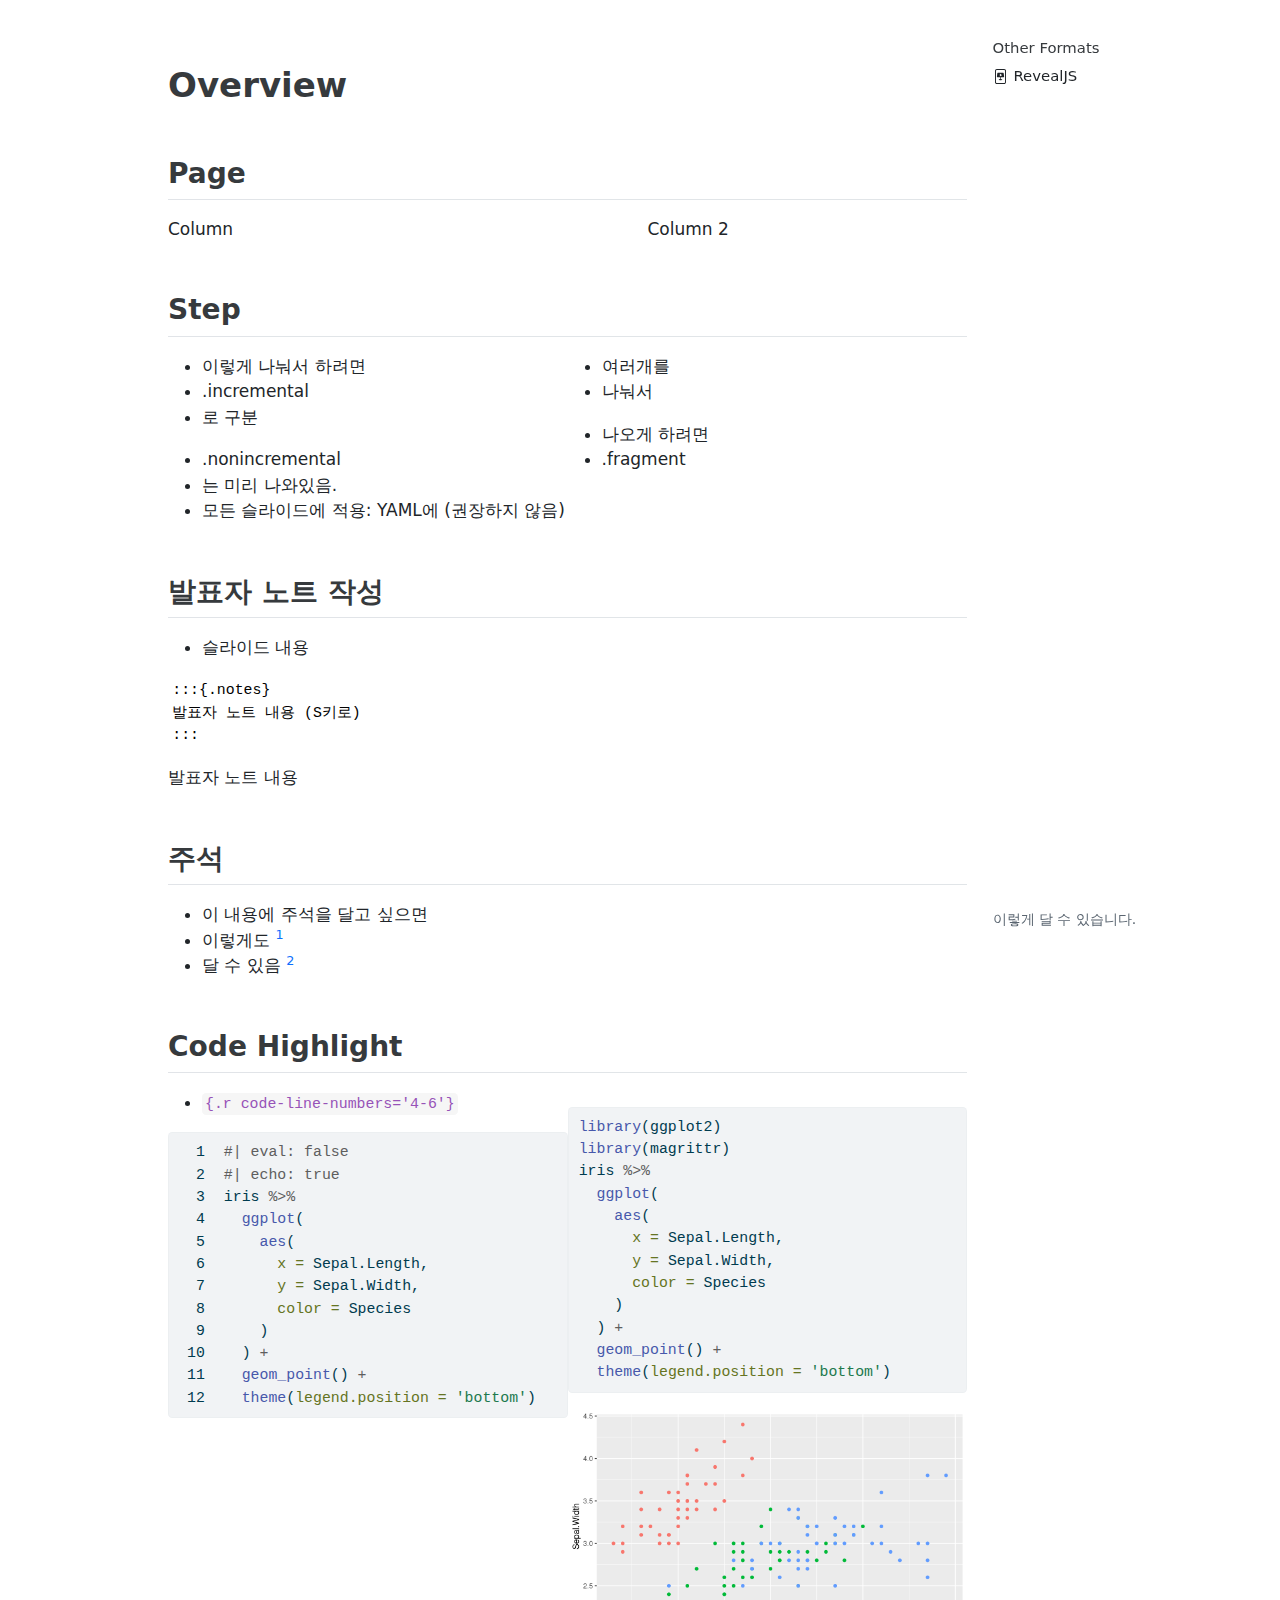
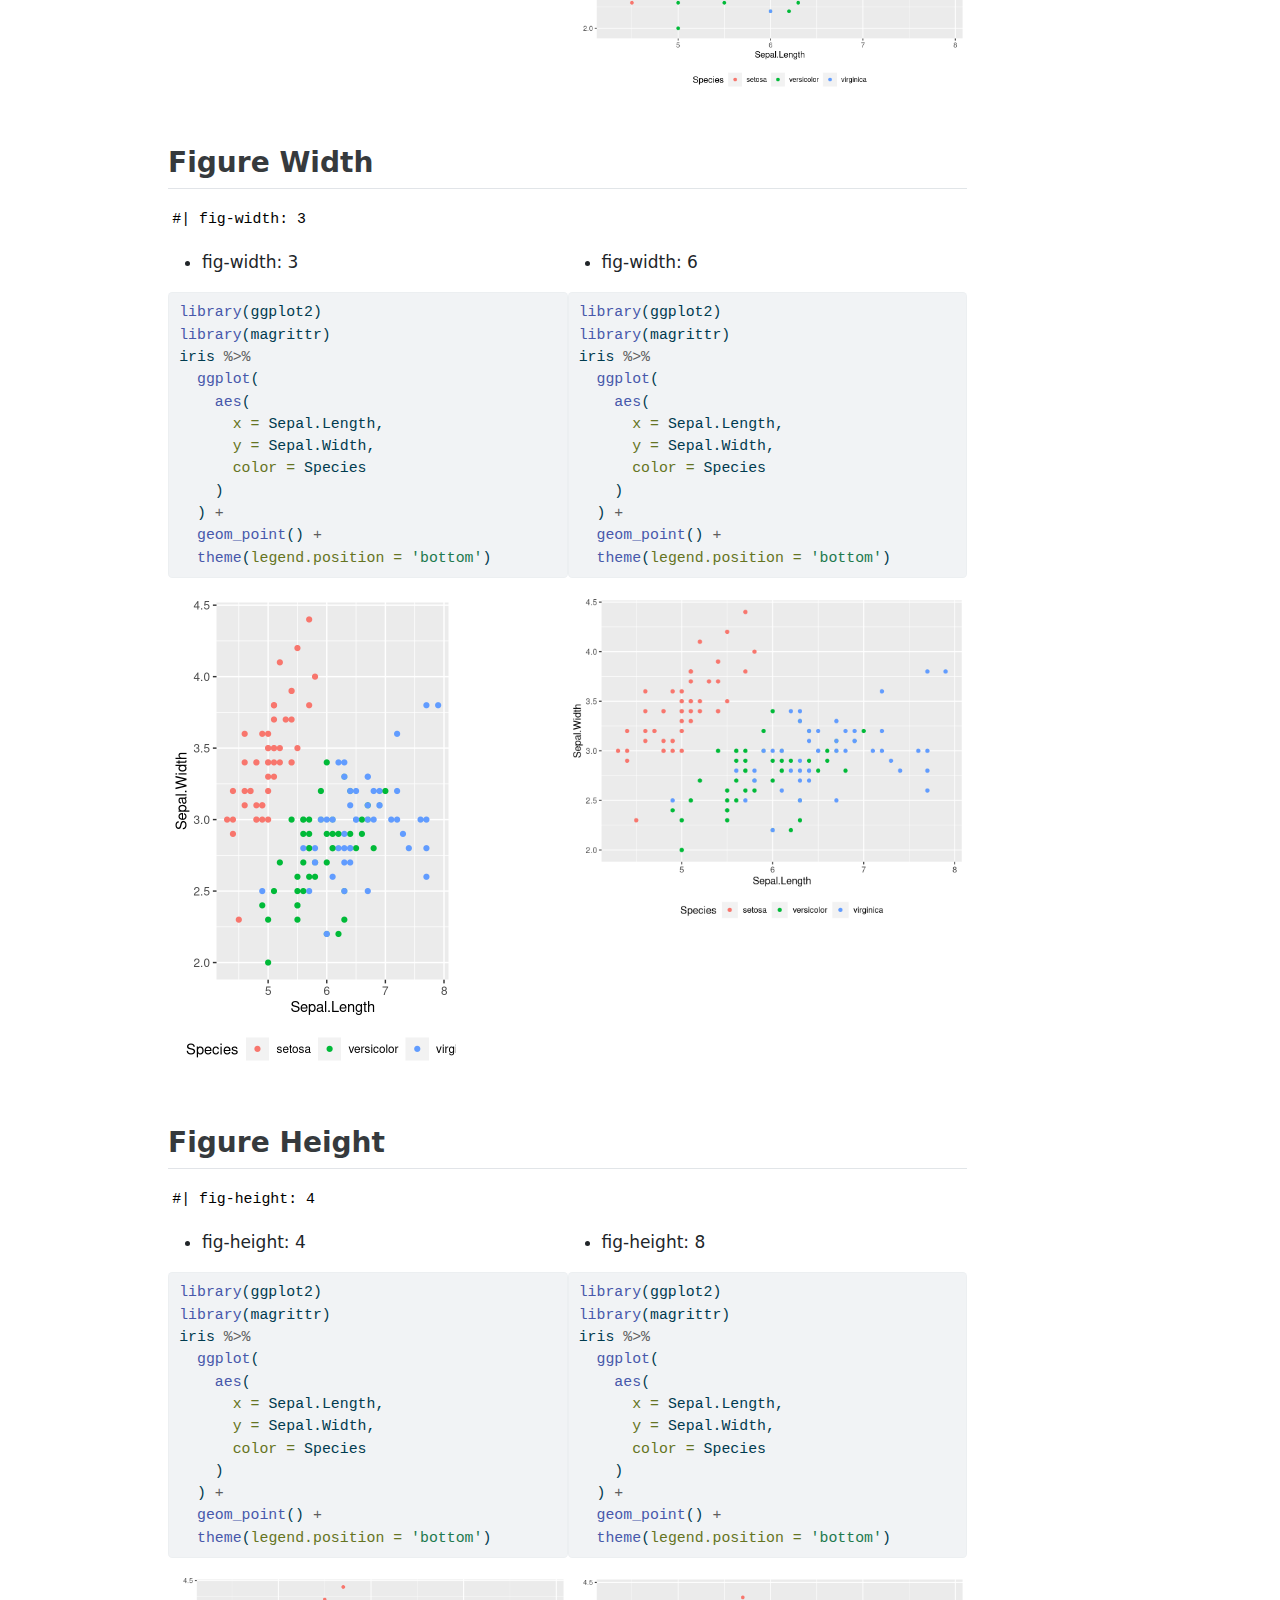
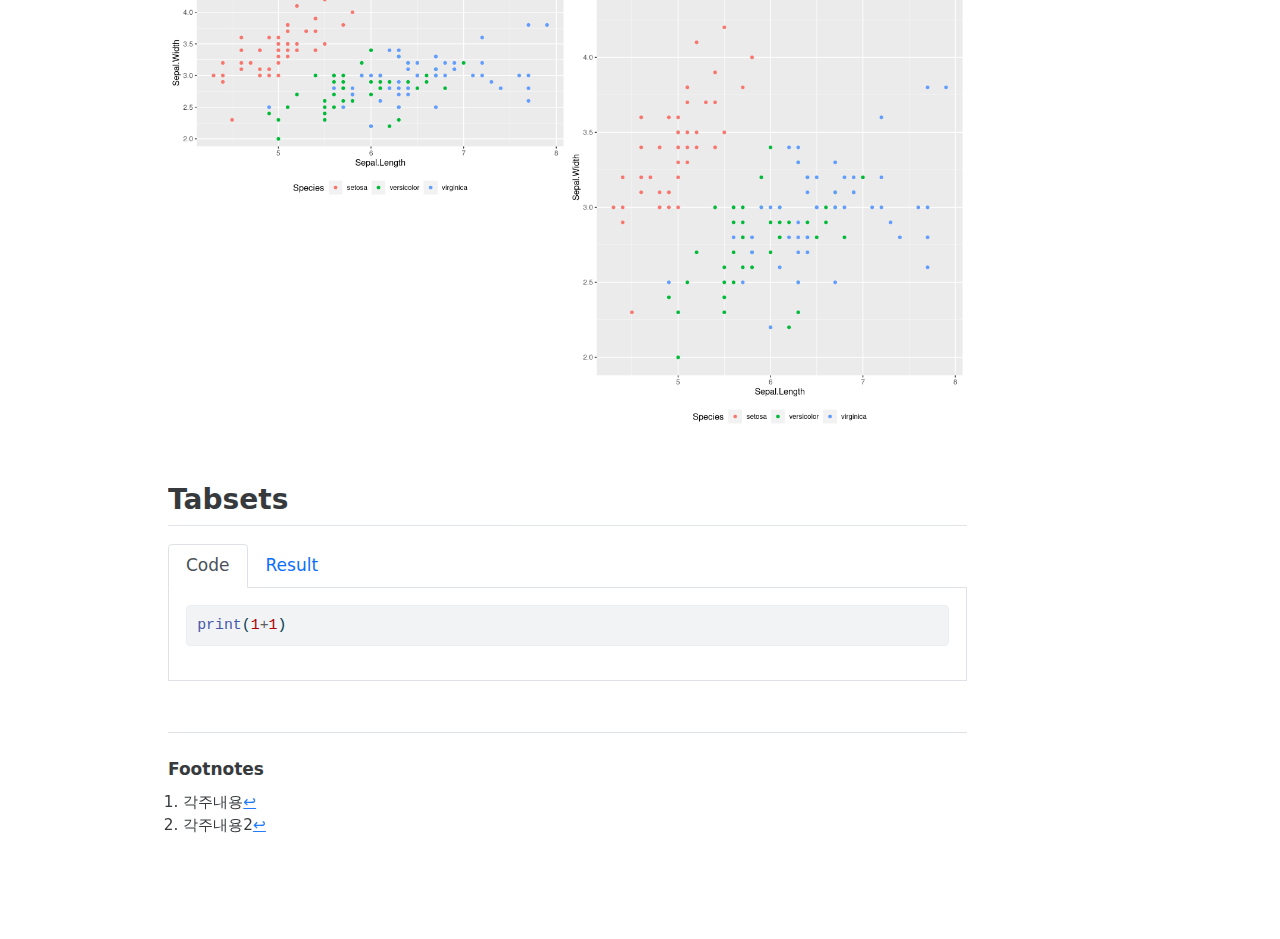
<file: docs/presentation.html>
<!DOCTYPE html>
<html xmlns="http://www.w3.org/1999/xhtml" lang="en" xml:lang="en"><head>

<meta charset="utf-8">
<meta name="generator" content="quarto-1.3.354">

<meta name="viewport" content="width=device-width, initial-scale=1.0, user-scalable=yes">


<title>presentation</title>
<style>
code{white-space: pre-wrap;}
span.smallcaps{font-variant: small-caps;}
div.columns{display: flex; gap: min(4vw, 1.5em);}
div.column{flex: auto; overflow-x: auto;}
div.hanging-indent{margin-left: 1.5em; text-indent: -1.5em;}
ul.task-list{list-style: none;}
ul.task-list li input[type="checkbox"] {
  width: 0.8em;
  margin: 0 0.8em 0.2em -1em; /* quarto-specific, see https://github.com/quarto-dev/quarto-cli/issues/4556 */ 
  vertical-align: middle;
}
/* CSS for syntax highlighting */
pre > code.sourceCode { white-space: pre; position: relative; }
pre > code.sourceCode > span { display: inline-block; line-height: 1.25; }
pre > code.sourceCode > span:empty { height: 1.2em; }
.sourceCode { overflow: visible; }
code.sourceCode > span { color: inherit; text-decoration: inherit; }
div.sourceCode { margin: 1em 0; }
pre.sourceCode { margin: 0; }
@media screen {
div.sourceCode { overflow: auto; }
}
@media print {
pre > code.sourceCode { white-space: pre-wrap; }
pre > code.sourceCode > span { text-indent: -5em; padding-left: 5em; }
}
pre.numberSource code
  { counter-reset: source-line 0; }
pre.numberSource code > span
  { position: relative; left: -4em; counter-increment: source-line; }
pre.numberSource code > span > a:first-child::before
  { content: counter(source-line);
    position: relative; left: -1em; text-align: right; vertical-align: baseline;
    border: none; display: inline-block;
    -webkit-touch-callout: none; -webkit-user-select: none;
    -khtml-user-select: none; -moz-user-select: none;
    -ms-user-select: none; user-select: none;
    padding: 0 4px; width: 4em;
  }
pre.numberSource { margin-left: 3em;  padding-left: 4px; }
div.sourceCode
  {   }
@media screen {
pre > code.sourceCode > span > a:first-child::before { text-decoration: underline; }
}
</style>


<script src="site_libs/quarto-nav/quarto-nav.js"></script>
<script src="site_libs/clipboard/clipboard.min.js"></script>
<script src="site_libs/quarto-search/autocomplete.umd.js"></script>
<script src="site_libs/quarto-search/fuse.min.js"></script>
<script src="site_libs/quarto-search/quarto-search.js"></script>
<meta name="quarto:offset" content="./">
<script src="site_libs/quarto-html/quarto.js"></script>
<script src="site_libs/quarto-html/popper.min.js"></script>
<script src="site_libs/quarto-html/tippy.umd.min.js"></script>
<script src="site_libs/quarto-html/anchor.min.js"></script>
<link href="site_libs/quarto-html/tippy.css" rel="stylesheet">
<link href="site_libs/quarto-html/quarto-syntax-highlighting.css" rel="stylesheet" id="quarto-text-highlighting-styles">
<script src="site_libs/bootstrap/bootstrap.min.js"></script>
<link href="site_libs/bootstrap/bootstrap-icons.css" rel="stylesheet">
<link href="site_libs/bootstrap/bootstrap.min.css" rel="stylesheet" id="quarto-bootstrap" data-mode="light">
<script id="quarto-search-options" type="application/json">{
  "location": "sidebar",
  "copy-button": false,
  "collapse-after": 3,
  "panel-placement": "start",
  "type": "textbox",
  "limit": 20,
  "language": {
    "search-no-results-text": "No results",
    "search-matching-documents-text": "matching documents",
    "search-copy-link-title": "Copy link to search",
    "search-hide-matches-text": "Hide additional matches",
    "search-more-match-text": "more match in this document",
    "search-more-matches-text": "more matches in this document",
    "search-clear-button-title": "Clear",
    "search-detached-cancel-button-title": "Cancel",
    "search-submit-button-title": "Submit",
    "search-label": "Search"
  }
}</script>


</head>

<body>

<div id="quarto-search-results"></div>
<!-- content -->
<div id="quarto-content" class="quarto-container page-columns page-rows-contents page-layout-article">
<!-- sidebar -->
<!-- margin-sidebar -->
    <div id="quarto-margin-sidebar" class="sidebar margin-sidebar">
        
    <div class="quarto-alternate-formats"><h2>Other Formats</h2><ul><li><a href="presentation.html"><i class="bi bi-file-slides"></i>RevealJS</a></li></ul></div></div>
<!-- main -->
<main class="content page-columns page-full" id="quarto-document-content">



<section id="overview" class="level1 page-columns page-full">
<h1>Overview</h1>
<section id="page" class="level2">
<h2 class="anchored" data-anchor-id="page">Page</h2>
<div class="columns pv4">
<div class="column" style="width:60%;">
<p>Column</p>
</div><div class="column tc pv5 relative" style="width:40%;">
<p>Column 2</p>
</div>
</div>
</section>
<section id="step" class="level2">
<h2 class="anchored" data-anchor-id="step">Step</h2>
<div class="columns pv4">
<div class="column" style="width:50%;">
<div class="incremental">
<ul class="incremental">
<li>이렇게 나눠서 하려면</li>
<li><span class="b blue">.incremental</span></li>
<li>로 구분</li>
</ul>
</div>
<div class="nonincremental">
<ul>
<li><span class="b blue">.nonincremental</span></li>
<li>는 미리 나와있음.</li>
<li>모든 슬라이드에 적용: YAML에 (<span class="b green">권장하지 않음</span>)</li>
</ul>
</div>
</div><div class="column tc pv5" style="width:50%;">
<div class="fragment">
<ul>
<li>여러개를</li>
<li>나눠서</li>
</ul>
</div>
<div class="fragment">
<ul>
<li>나오게 하려면</li>
<li><span class="b blue">.fragment</span></li>
</ul>
</div>
</div>
</div>
</section>
<section id="발표자-노트-작성" class="level2 smaller">
<h2 class="smaller anchored" data-anchor-id="발표자-노트-작성">발표자 노트 작성</h2>
<ul>
<li>슬라이드 내용</li>
</ul>
<pre><code>:::{.notes}
발표자 노트 내용 (S키로)
:::</code></pre>
<div class="notes">
<p>발표자 노트 내용</p>
</div>
</section>
<section id="주석" class="level2 smaller page-columns page-full">
<h2 class="smaller anchored" data-anchor-id="주석">주석</h2>
<ul>
<li>이 내용에 주석을 달고 싶으면</li>
<li>이렇게도 <a href="#fn1" class="footnote-ref" id="fnref1" role="doc-noteref"><sup>1</sup></a></li>
<li>달 수 있음 <a href="#fn2" class="footnote-ref" id="fnref2" role="doc-noteref"><sup>2</sup></a></li>
</ul>

<div class="no-row-height column-margin column-container"><div class="">
<p>이렇게 달 수 있습니다.</p>
</div></div></section>
<section id="code-highlight" class="level2 smaller">
<h2 class="smaller anchored" data-anchor-id="code-highlight">Code Highlight</h2>
<div class="columns">
<div class="column" style="width:50%;">
<ul>
<li><code>{.r code-line-numbers='4-6'}</code></li>
</ul>
<div class="sourceCode" id="cb2"><pre class="sourceCode numberSource r number-lines code-with-copy"><code class="sourceCode r"><span id="cb2-1"><a href="#cb2-1"></a><span class="co">#| eval: false</span></span>
<span id="cb2-2"><a href="#cb2-2"></a><span class="co">#| echo: true</span></span>
<span id="cb2-3"><a href="#cb2-3"></a>iris <span class="sc">%&gt;%</span> </span>
<span id="cb2-4"><a href="#cb2-4"></a>  <span class="fu">ggplot</span>(</span>
<span id="cb2-5"><a href="#cb2-5"></a>    <span class="fu">aes</span>(</span>
<span id="cb2-6"><a href="#cb2-6"></a>      <span class="at">x =</span> Sepal.Length, </span>
<span id="cb2-7"><a href="#cb2-7"></a>      <span class="at">y =</span> Sepal.Width, </span>
<span id="cb2-8"><a href="#cb2-8"></a>      <span class="at">color =</span> Species</span>
<span id="cb2-9"><a href="#cb2-9"></a>    )</span>
<span id="cb2-10"><a href="#cb2-10"></a>  ) <span class="sc">+</span> </span>
<span id="cb2-11"><a href="#cb2-11"></a>  <span class="fu">geom_point</span>() <span class="sc">+</span> </span>
<span id="cb2-12"><a href="#cb2-12"></a>  <span class="fu">theme</span>(<span class="at">legend.position =</span> <span class="st">'bottom'</span>)</span></code><button title="Copy to Clipboard" class="code-copy-button"><i class="bi"></i></button></pre></div>
</div><div class="column" style="width:50%;">
<div class="cell">
<div class="sourceCode cell-code" id="cb3"><pre class="sourceCode r code-with-copy"><code class="sourceCode r"><span id="cb3-1"><a href="#cb3-1" aria-hidden="true" tabindex="-1"></a><span class="fu">library</span>(ggplot2)</span>
<span id="cb3-2"><a href="#cb3-2" aria-hidden="true" tabindex="-1"></a><span class="fu">library</span>(magrittr)</span>
<span id="cb3-3"><a href="#cb3-3" aria-hidden="true" tabindex="-1"></a>iris <span class="sc">%&gt;%</span> </span>
<span id="cb3-4"><a href="#cb3-4" aria-hidden="true" tabindex="-1"></a>  <span class="fu">ggplot</span>(</span>
<span id="cb3-5"><a href="#cb3-5" aria-hidden="true" tabindex="-1"></a>    <span class="fu">aes</span>(</span>
<span id="cb3-6"><a href="#cb3-6" aria-hidden="true" tabindex="-1"></a>      <span class="at">x =</span> Sepal.Length, </span>
<span id="cb3-7"><a href="#cb3-7" aria-hidden="true" tabindex="-1"></a>      <span class="at">y =</span> Sepal.Width, </span>
<span id="cb3-8"><a href="#cb3-8" aria-hidden="true" tabindex="-1"></a>      <span class="at">color =</span> Species</span>
<span id="cb3-9"><a href="#cb3-9" aria-hidden="true" tabindex="-1"></a>    )</span>
<span id="cb3-10"><a href="#cb3-10" aria-hidden="true" tabindex="-1"></a>  ) <span class="sc">+</span> </span>
<span id="cb3-11"><a href="#cb3-11" aria-hidden="true" tabindex="-1"></a>  <span class="fu">geom_point</span>() <span class="sc">+</span> </span>
<span id="cb3-12"><a href="#cb3-12" aria-hidden="true" tabindex="-1"></a>  <span class="fu">theme</span>(<span class="at">legend.position =</span> <span class="st">'bottom'</span>)</span></code><button title="Copy to Clipboard" class="code-copy-button"><i class="bi"></i></button></pre></div>
<div class="cell-output-display">
<p><img src="presentation_files/figure-html/unnamed-chunk-1-1.png" class="img-fluid" width="672"></p>
</div>
</div>
</div>
</div>
</section>
<section id="figure-width" class="level2 smaller">
<h2 class="smaller anchored" data-anchor-id="figure-width">Figure Width</h2>
<div class="columns">
<pre><code>#| fig-width: 3</code></pre><div class="column" style="width:50%;">
<ul>
<li><span class="b blue">fig-width: 3</span></li>
</ul>
<div class="cell">
<div class="sourceCode cell-code" id="cb5"><pre class="sourceCode r code-with-copy"><code class="sourceCode r"><span id="cb5-1"><a href="#cb5-1" aria-hidden="true" tabindex="-1"></a><span class="fu">library</span>(ggplot2)</span>
<span id="cb5-2"><a href="#cb5-2" aria-hidden="true" tabindex="-1"></a><span class="fu">library</span>(magrittr)</span>
<span id="cb5-3"><a href="#cb5-3" aria-hidden="true" tabindex="-1"></a>iris <span class="sc">%&gt;%</span> </span>
<span id="cb5-4"><a href="#cb5-4" aria-hidden="true" tabindex="-1"></a>  <span class="fu">ggplot</span>(</span>
<span id="cb5-5"><a href="#cb5-5" aria-hidden="true" tabindex="-1"></a>    <span class="fu">aes</span>(</span>
<span id="cb5-6"><a href="#cb5-6" aria-hidden="true" tabindex="-1"></a>      <span class="at">x =</span> Sepal.Length, </span>
<span id="cb5-7"><a href="#cb5-7" aria-hidden="true" tabindex="-1"></a>      <span class="at">y =</span> Sepal.Width, </span>
<span id="cb5-8"><a href="#cb5-8" aria-hidden="true" tabindex="-1"></a>      <span class="at">color =</span> Species</span>
<span id="cb5-9"><a href="#cb5-9" aria-hidden="true" tabindex="-1"></a>    )</span>
<span id="cb5-10"><a href="#cb5-10" aria-hidden="true" tabindex="-1"></a>  ) <span class="sc">+</span> </span>
<span id="cb5-11"><a href="#cb5-11" aria-hidden="true" tabindex="-1"></a>  <span class="fu">geom_point</span>() <span class="sc">+</span> </span>
<span id="cb5-12"><a href="#cb5-12" aria-hidden="true" tabindex="-1"></a>  <span class="fu">theme</span>(<span class="at">legend.position =</span> <span class="st">'bottom'</span>)</span></code><button title="Copy to Clipboard" class="code-copy-button"><i class="bi"></i></button></pre></div>
<div class="cell-output-display">
<p><img src="presentation_files/figure-html/unnamed-chunk-2-1.png" class="img-fluid" width="288"></p>
</div>
</div>
</div><div class="column" style="width:50%;">
<ul>
<li><span class="b blue">fig-width: 6</span></li>
</ul>
<div class="cell">
<div class="sourceCode cell-code" id="cb6"><pre class="sourceCode r code-with-copy"><code class="sourceCode r"><span id="cb6-1"><a href="#cb6-1" aria-hidden="true" tabindex="-1"></a><span class="fu">library</span>(ggplot2)</span>
<span id="cb6-2"><a href="#cb6-2" aria-hidden="true" tabindex="-1"></a><span class="fu">library</span>(magrittr)</span>
<span id="cb6-3"><a href="#cb6-3" aria-hidden="true" tabindex="-1"></a>iris <span class="sc">%&gt;%</span> </span>
<span id="cb6-4"><a href="#cb6-4" aria-hidden="true" tabindex="-1"></a>  <span class="fu">ggplot</span>(</span>
<span id="cb6-5"><a href="#cb6-5" aria-hidden="true" tabindex="-1"></a>    <span class="fu">aes</span>(</span>
<span id="cb6-6"><a href="#cb6-6" aria-hidden="true" tabindex="-1"></a>      <span class="at">x =</span> Sepal.Length, </span>
<span id="cb6-7"><a href="#cb6-7" aria-hidden="true" tabindex="-1"></a>      <span class="at">y =</span> Sepal.Width, </span>
<span id="cb6-8"><a href="#cb6-8" aria-hidden="true" tabindex="-1"></a>      <span class="at">color =</span> Species</span>
<span id="cb6-9"><a href="#cb6-9" aria-hidden="true" tabindex="-1"></a>    )</span>
<span id="cb6-10"><a href="#cb6-10" aria-hidden="true" tabindex="-1"></a>  ) <span class="sc">+</span> </span>
<span id="cb6-11"><a href="#cb6-11" aria-hidden="true" tabindex="-1"></a>  <span class="fu">geom_point</span>() <span class="sc">+</span> </span>
<span id="cb6-12"><a href="#cb6-12" aria-hidden="true" tabindex="-1"></a>  <span class="fu">theme</span>(<span class="at">legend.position =</span> <span class="st">'bottom'</span>)</span></code><button title="Copy to Clipboard" class="code-copy-button"><i class="bi"></i></button></pre></div>
<div class="cell-output-display">
<p><img src="presentation_files/figure-html/unnamed-chunk-3-1.png" class="img-fluid" width="576"></p>
</div>
</div>
</div>
</div>
</section>
<section id="figure-height" class="level2 smaller">
<h2 class="smaller anchored" data-anchor-id="figure-height">Figure Height</h2>
<div class="columns">
<pre><code>#| fig-height: 4</code></pre><div class="column" style="width:50%;">
<ul>
<li><span class="b blue">fig-height: 4</span></li>
</ul>
<div class="cell">
<div class="sourceCode cell-code" id="cb8"><pre class="sourceCode r code-with-copy"><code class="sourceCode r"><span id="cb8-1"><a href="#cb8-1" aria-hidden="true" tabindex="-1"></a><span class="fu">library</span>(ggplot2)</span>
<span id="cb8-2"><a href="#cb8-2" aria-hidden="true" tabindex="-1"></a><span class="fu">library</span>(magrittr)</span>
<span id="cb8-3"><a href="#cb8-3" aria-hidden="true" tabindex="-1"></a>iris <span class="sc">%&gt;%</span> </span>
<span id="cb8-4"><a href="#cb8-4" aria-hidden="true" tabindex="-1"></a>  <span class="fu">ggplot</span>(</span>
<span id="cb8-5"><a href="#cb8-5" aria-hidden="true" tabindex="-1"></a>    <span class="fu">aes</span>(</span>
<span id="cb8-6"><a href="#cb8-6" aria-hidden="true" tabindex="-1"></a>      <span class="at">x =</span> Sepal.Length, </span>
<span id="cb8-7"><a href="#cb8-7" aria-hidden="true" tabindex="-1"></a>      <span class="at">y =</span> Sepal.Width, </span>
<span id="cb8-8"><a href="#cb8-8" aria-hidden="true" tabindex="-1"></a>      <span class="at">color =</span> Species</span>
<span id="cb8-9"><a href="#cb8-9" aria-hidden="true" tabindex="-1"></a>    )</span>
<span id="cb8-10"><a href="#cb8-10" aria-hidden="true" tabindex="-1"></a>  ) <span class="sc">+</span> </span>
<span id="cb8-11"><a href="#cb8-11" aria-hidden="true" tabindex="-1"></a>  <span class="fu">geom_point</span>() <span class="sc">+</span> </span>
<span id="cb8-12"><a href="#cb8-12" aria-hidden="true" tabindex="-1"></a>  <span class="fu">theme</span>(<span class="at">legend.position =</span> <span class="st">'bottom'</span>)</span></code><button title="Copy to Clipboard" class="code-copy-button"><i class="bi"></i></button></pre></div>
<div class="cell-output-display">
<p><img src="presentation_files/figure-html/unnamed-chunk-4-1.png" class="img-fluid" width="672"></p>
</div>
</div>
</div><div class="column" style="width:50%;">
<ul>
<li><span class="b blue">fig-height: 8</span></li>
</ul>
<div class="cell">
<div class="sourceCode cell-code" id="cb9"><pre class="sourceCode r code-with-copy"><code class="sourceCode r"><span id="cb9-1"><a href="#cb9-1" aria-hidden="true" tabindex="-1"></a><span class="fu">library</span>(ggplot2)</span>
<span id="cb9-2"><a href="#cb9-2" aria-hidden="true" tabindex="-1"></a><span class="fu">library</span>(magrittr)</span>
<span id="cb9-3"><a href="#cb9-3" aria-hidden="true" tabindex="-1"></a>iris <span class="sc">%&gt;%</span> </span>
<span id="cb9-4"><a href="#cb9-4" aria-hidden="true" tabindex="-1"></a>  <span class="fu">ggplot</span>(</span>
<span id="cb9-5"><a href="#cb9-5" aria-hidden="true" tabindex="-1"></a>    <span class="fu">aes</span>(</span>
<span id="cb9-6"><a href="#cb9-6" aria-hidden="true" tabindex="-1"></a>      <span class="at">x =</span> Sepal.Length, </span>
<span id="cb9-7"><a href="#cb9-7" aria-hidden="true" tabindex="-1"></a>      <span class="at">y =</span> Sepal.Width, </span>
<span id="cb9-8"><a href="#cb9-8" aria-hidden="true" tabindex="-1"></a>      <span class="at">color =</span> Species</span>
<span id="cb9-9"><a href="#cb9-9" aria-hidden="true" tabindex="-1"></a>    )</span>
<span id="cb9-10"><a href="#cb9-10" aria-hidden="true" tabindex="-1"></a>  ) <span class="sc">+</span> </span>
<span id="cb9-11"><a href="#cb9-11" aria-hidden="true" tabindex="-1"></a>  <span class="fu">geom_point</span>() <span class="sc">+</span> </span>
<span id="cb9-12"><a href="#cb9-12" aria-hidden="true" tabindex="-1"></a>  <span class="fu">theme</span>(<span class="at">legend.position =</span> <span class="st">'bottom'</span>)</span></code><button title="Copy to Clipboard" class="code-copy-button"><i class="bi"></i></button></pre></div>
<div class="cell-output-display">
<p><img src="presentation_files/figure-html/unnamed-chunk-5-1.png" class="img-fluid" width="672"></p>
</div>
</div>
</div>
</div>
</section>
<section id="tabsets" class="level2 smaller">
<h2 class="smaller anchored" data-anchor-id="tabsets">Tabsets</h2>
<div class="tabset-margin-container"></div><div class="panel-tabset">
<ul class="nav nav-tabs" role="tablist"><li class="nav-item" role="presentation"><a class="nav-link active" id="tabset-1-1-tab" data-bs-toggle="tab" data-bs-target="#tabset-1-1" role="tab" aria-controls="tabset-1-1" aria-selected="true">Code</a></li><li class="nav-item" role="presentation"><a class="nav-link" id="tabset-1-2-tab" data-bs-toggle="tab" data-bs-target="#tabset-1-2" role="tab" aria-controls="tabset-1-2" aria-selected="false">Result</a></li></ul>
<div class="tab-content">
<div id="tabset-1-1" class="tab-pane active" role="tabpanel" aria-labelledby="tabset-1-1-tab">
<div class="cell">
<div class="sourceCode cell-code" id="cb10"><pre class="sourceCode r code-with-copy"><code class="sourceCode r"><span id="cb10-1"><a href="#cb10-1" aria-hidden="true" tabindex="-1"></a><span class="fu">print</span>(<span class="dv">1</span><span class="sc">+</span><span class="dv">1</span>)</span></code><button title="Copy to Clipboard" class="code-copy-button"><i class="bi"></i></button></pre></div>
</div>
</div>
<div id="tabset-1-2" class="tab-pane" role="tabpanel" aria-labelledby="tabset-1-2-tab">
<div class="cell">
<div class="sourceCode cell-code" id="cb11"><pre class="sourceCode r code-with-copy"><code class="sourceCode r"><span id="cb11-1"><a href="#cb11-1" aria-hidden="true" tabindex="-1"></a><span class="fu">print</span>(<span class="dv">1</span><span class="sc">+</span><span class="dv">1</span>)</span></code><button title="Copy to Clipboard" class="code-copy-button"><i class="bi"></i></button></pre></div>
<div class="cell-output cell-output-stdout">
<pre><code>[1] 2</code></pre>
</div>
</div>
</div>
</div>
</div>


</section>
</section>


<div id="quarto-appendix" class="default"><section id="footnotes" class="footnotes footnotes-end-of-document" role="doc-endnotes"><h2 class="anchored quarto-appendix-heading">Footnotes</h2>

<ol>
<li id="fn1"><p>각주내용<a href="#fnref1" class="footnote-back" role="doc-backlink">↩︎</a></p></li>
<li id="fn2"><p>각주내용2<a href="#fnref2" class="footnote-back" role="doc-backlink">↩︎</a></p></li>
</ol>
</section></div></main> <!-- /main -->
<script id="quarto-html-after-body" type="application/javascript">
window.document.addEventListener("DOMContentLoaded", function (event) {
  const toggleBodyColorMode = (bsSheetEl) => {
    const mode = bsSheetEl.getAttribute("data-mode");
    const bodyEl = window.document.querySelector("body");
    if (mode === "dark") {
      bodyEl.classList.add("quarto-dark");
      bodyEl.classList.remove("quarto-light");
    } else {
      bodyEl.classList.add("quarto-light");
      bodyEl.classList.remove("quarto-dark");
    }
  }
  const toggleBodyColorPrimary = () => {
    const bsSheetEl = window.document.querySelector("link#quarto-bootstrap");
    if (bsSheetEl) {
      toggleBodyColorMode(bsSheetEl);
    }
  }
  toggleBodyColorPrimary();  
  const icon = "";
  const anchorJS = new window.AnchorJS();
  anchorJS.options = {
    placement: 'right',
    icon: icon
  };
  anchorJS.add('.anchored');
  const isCodeAnnotation = (el) => {
    for (const clz of el.classList) {
      if (clz.startsWith('code-annotation-')) {                     
        return true;
      }
    }
    return false;
  }
  const clipboard = new window.ClipboardJS('.code-copy-button', {
    text: function(trigger) {
      const codeEl = trigger.previousElementSibling.cloneNode(true);
      for (const childEl of codeEl.children) {
        if (isCodeAnnotation(childEl)) {
          childEl.remove();
        }
      }
      return codeEl.innerText;
    }
  });
  clipboard.on('success', function(e) {
    // button target
    const button = e.trigger;
    // don't keep focus
    button.blur();
    // flash "checked"
    button.classList.add('code-copy-button-checked');
    var currentTitle = button.getAttribute("title");
    button.setAttribute("title", "Copied!");
    let tooltip;
    if (window.bootstrap) {
      button.setAttribute("data-bs-toggle", "tooltip");
      button.setAttribute("data-bs-placement", "left");
      button.setAttribute("data-bs-title", "Copied!");
      tooltip = new bootstrap.Tooltip(button, 
        { trigger: "manual", 
          customClass: "code-copy-button-tooltip",
          offset: [0, -8]});
      tooltip.show();    
    }
    setTimeout(function() {
      if (tooltip) {
        tooltip.hide();
        button.removeAttribute("data-bs-title");
        button.removeAttribute("data-bs-toggle");
        button.removeAttribute("data-bs-placement");
      }
      button.setAttribute("title", currentTitle);
      button.classList.remove('code-copy-button-checked');
    }, 1000);
    // clear code selection
    e.clearSelection();
  });
  function tippyHover(el, contentFn) {
    const config = {
      allowHTML: true,
      content: contentFn,
      maxWidth: 500,
      delay: 100,
      arrow: false,
      appendTo: function(el) {
          return el.parentElement;
      },
      interactive: true,
      interactiveBorder: 10,
      theme: 'quarto',
      placement: 'bottom-start'
    };
    window.tippy(el, config); 
  }
  const noterefs = window.document.querySelectorAll('a[role="doc-noteref"]');
  for (var i=0; i<noterefs.length; i++) {
    const ref = noterefs[i];
    tippyHover(ref, function() {
      // use id or data attribute instead here
      let href = ref.getAttribute('data-footnote-href') || ref.getAttribute('href');
      try { href = new URL(href).hash; } catch {}
      const id = href.replace(/^#\/?/, "");
      const note = window.document.getElementById(id);
      return note.innerHTML;
    });
  }
      let selectedAnnoteEl;
      const selectorForAnnotation = ( cell, annotation) => {
        let cellAttr = 'data-code-cell="' + cell + '"';
        let lineAttr = 'data-code-annotation="' +  annotation + '"';
        const selector = 'span[' + cellAttr + '][' + lineAttr + ']';
        return selector;
      }
      const selectCodeLines = (annoteEl) => {
        const doc = window.document;
        const targetCell = annoteEl.getAttribute("data-target-cell");
        const targetAnnotation = annoteEl.getAttribute("data-target-annotation");
        const annoteSpan = window.document.querySelector(selectorForAnnotation(targetCell, targetAnnotation));
        const lines = annoteSpan.getAttribute("data-code-lines").split(",");
        const lineIds = lines.map((line) => {
          return targetCell + "-" + line;
        })
        let top = null;
        let height = null;
        let parent = null;
        if (lineIds.length > 0) {
            //compute the position of the single el (top and bottom and make a div)
            const el = window.document.getElementById(lineIds[0]);
            top = el.offsetTop;
            height = el.offsetHeight;
            parent = el.parentElement.parentElement;
          if (lineIds.length > 1) {
            const lastEl = window.document.getElementById(lineIds[lineIds.length - 1]);
            const bottom = lastEl.offsetTop + lastEl.offsetHeight;
            height = bottom - top;
          }
          if (top !== null && height !== null && parent !== null) {
            // cook up a div (if necessary) and position it 
            let div = window.document.getElementById("code-annotation-line-highlight");
            if (div === null) {
              div = window.document.createElement("div");
              div.setAttribute("id", "code-annotation-line-highlight");
              div.style.position = 'absolute';
              parent.appendChild(div);
            }
            div.style.top = top - 2 + "px";
            div.style.height = height + 4 + "px";
            let gutterDiv = window.document.getElementById("code-annotation-line-highlight-gutter");
            if (gutterDiv === null) {
              gutterDiv = window.document.createElement("div");
              gutterDiv.setAttribute("id", "code-annotation-line-highlight-gutter");
              gutterDiv.style.position = 'absolute';
              const codeCell = window.document.getElementById(targetCell);
              const gutter = codeCell.querySelector('.code-annotation-gutter');
              gutter.appendChild(gutterDiv);
            }
            gutterDiv.style.top = top - 2 + "px";
            gutterDiv.style.height = height + 4 + "px";
          }
          selectedAnnoteEl = annoteEl;
        }
      };
      const unselectCodeLines = () => {
        const elementsIds = ["code-annotation-line-highlight", "code-annotation-line-highlight-gutter"];
        elementsIds.forEach((elId) => {
          const div = window.document.getElementById(elId);
          if (div) {
            div.remove();
          }
        });
        selectedAnnoteEl = undefined;
      };
      // Attach click handler to the DT
      const annoteDls = window.document.querySelectorAll('dt[data-target-cell]');
      for (const annoteDlNode of annoteDls) {
        annoteDlNode.addEventListener('click', (event) => {
          const clickedEl = event.target;
          if (clickedEl !== selectedAnnoteEl) {
            unselectCodeLines();
            const activeEl = window.document.querySelector('dt[data-target-cell].code-annotation-active');
            if (activeEl) {
              activeEl.classList.remove('code-annotation-active');
            }
            selectCodeLines(clickedEl);
            clickedEl.classList.add('code-annotation-active');
          } else {
            // Unselect the line
            unselectCodeLines();
            clickedEl.classList.remove('code-annotation-active');
          }
        });
      }
  const findCites = (el) => {
    const parentEl = el.parentElement;
    if (parentEl) {
      const cites = parentEl.dataset.cites;
      if (cites) {
        return {
          el,
          cites: cites.split(' ')
        };
      } else {
        return findCites(el.parentElement)
      }
    } else {
      return undefined;
    }
  };
  var bibliorefs = window.document.querySelectorAll('a[role="doc-biblioref"]');
  for (var i=0; i<bibliorefs.length; i++) {
    const ref = bibliorefs[i];
    const citeInfo = findCites(ref);
    if (citeInfo) {
      tippyHover(citeInfo.el, function() {
        var popup = window.document.createElement('div');
        citeInfo.cites.forEach(function(cite) {
          var citeDiv = window.document.createElement('div');
          citeDiv.classList.add('hanging-indent');
          citeDiv.classList.add('csl-entry');
          var biblioDiv = window.document.getElementById('ref-' + cite);
          if (biblioDiv) {
            citeDiv.innerHTML = biblioDiv.innerHTML;
          }
          popup.appendChild(citeDiv);
        });
        return popup.innerHTML;
      });
    }
  }
});
</script>
</div> <!-- /content -->



</body></html>
</file>
<file: docs/site_libs/quarto-html/tippy.css>
.tippy-box[data-animation=fade][data-state=hidden]{opacity:0}[data-tippy-root]{max-width:calc(100vw - 10px)}.tippy-box{position:relative;background-color:#333;color:#fff;border-radius:4px;font-size:14px;line-height:1.4;white-space:normal;outline:0;transition-property:transform,visibility,opacity}.tippy-box[data-placement^=top]>.tippy-arrow{bottom:0}.tippy-box[data-placement^=top]>.tippy-arrow:before{bottom:-7px;left:0;border-width:8px 8px 0;border-top-color:initial;transform-origin:center top}.tippy-box[data-placement^=bottom]>.tippy-arrow{top:0}.tippy-box[data-placement^=bottom]>.tippy-arrow:before{top:-7px;left:0;border-width:0 8px 8px;border-bottom-color:initial;transform-origin:center bottom}.tippy-box[data-placement^=left]>.tippy-arrow{right:0}.tippy-box[data-placement^=left]>.tippy-arrow:before{border-width:8px 0 8px 8px;border-left-color:initial;right:-7px;transform-origin:center left}.tippy-box[data-placement^=right]>.tippy-arrow{left:0}.tippy-box[data-placement^=right]>.tippy-arrow:before{left:-7px;border-width:8px 8px 8px 0;border-right-color:initial;transform-origin:center right}.tippy-box[data-inertia][data-state=visible]{transition-timing-function:cubic-bezier(.54,1.5,.38,1.11)}.tippy-arrow{width:16px;height:16px;color:#333}.tippy-arrow:before{content:"";position:absolute;border-color:transparent;border-style:solid}.tippy-content{position:relative;padding:5px 9px;z-index:1}
</file>
<file: docs/site_libs/quarto-html/quarto-syntax-highlighting.css>
/* quarto syntax highlight colors */
:root {
  --quarto-hl-ot-color: #003B4F;
  --quarto-hl-at-color: #657422;
  --quarto-hl-ss-color: #20794D;
  --quarto-hl-an-color: #5E5E5E;
  --quarto-hl-fu-color: #4758AB;
  --quarto-hl-st-color: #20794D;
  --quarto-hl-cf-color: #003B4F;
  --quarto-hl-op-color: #5E5E5E;
  --quarto-hl-er-color: #AD0000;
  --quarto-hl-bn-color: #AD0000;
  --quarto-hl-al-color: #AD0000;
  --quarto-hl-va-color: #111111;
  --quarto-hl-bu-color: inherit;
  --quarto-hl-ex-color: inherit;
  --quarto-hl-pp-color: #AD0000;
  --quarto-hl-in-color: #5E5E5E;
  --quarto-hl-vs-color: #20794D;
  --quarto-hl-wa-color: #5E5E5E;
  --quarto-hl-do-color: #5E5E5E;
  --quarto-hl-im-color: #00769E;
  --quarto-hl-ch-color: #20794D;
  --quarto-hl-dt-color: #AD0000;
  --quarto-hl-fl-color: #AD0000;
  --quarto-hl-co-color: #5E5E5E;
  --quarto-hl-cv-color: #5E5E5E;
  --quarto-hl-cn-color: #8f5902;
  --quarto-hl-sc-color: #5E5E5E;
  --quarto-hl-dv-color: #AD0000;
  --quarto-hl-kw-color: #003B4F;
}

/* other quarto variables */
:root {
  --quarto-font-monospace: SFMono-Regular, Menlo, Monaco, Consolas, "Liberation Mono", "Courier New", monospace;
}

pre > code.sourceCode > span {
  color: #003B4F;
}

code span {
  color: #003B4F;
}

code.sourceCode > span {
  color: #003B4F;
}

div.sourceCode,
div.sourceCode pre.sourceCode {
  color: #003B4F;
}

code span.ot {
  color: #003B4F;
  font-style: inherit;
}

code span.at {
  color: #657422;
  font-style: inherit;
}

code span.ss {
  color: #20794D;
  font-style: inherit;
}

code span.an {
  color: #5E5E5E;
  font-style: inherit;
}

code span.fu {
  color: #4758AB;
  font-style: inherit;
}

code span.st {
  color: #20794D;
  font-style: inherit;
}

code span.cf {
  color: #003B4F;
  font-style: inherit;
}

code span.op {
  color: #5E5E5E;
  font-style: inherit;
}

code span.er {
  color: #AD0000;
  font-style: inherit;
}

code span.bn {
  color: #AD0000;
  font-style: inherit;
}

code span.al {
  color: #AD0000;
  font-style: inherit;
}

code span.va {
  color: #111111;
  font-style: inherit;
}

code span.bu {
  font-style: inherit;
}

code span.ex {
  font-style: inherit;
}

code span.pp {
  color: #AD0000;
  font-style: inherit;
}

code span.in {
  color: #5E5E5E;
  font-style: inherit;
}

code span.vs {
  color: #20794D;
  font-style: inherit;
}

code span.wa {
  color: #5E5E5E;
  font-style: italic;
}

code span.do {
  color: #5E5E5E;
  font-style: italic;
}

code span.im {
  color: #00769E;
  font-style: inherit;
}

code span.ch {
  color: #20794D;
  font-style: inherit;
}

code span.dt {
  color: #AD0000;
  font-style: inherit;
}

code span.fl {
  color: #AD0000;
  font-style: inherit;
}

code span.co {
  color: #5E5E5E;
  font-style: inherit;
}

code span.cv {
  color: #5E5E5E;
  font-style: italic;
}

code span.cn {
  color: #8f5902;
  font-style: inherit;
}

code span.sc {
  color: #5E5E5E;
  font-style: inherit;
}

code span.dv {
  color: #AD0000;
  font-style: inherit;
}

code span.kw {
  color: #003B4F;
  font-style: inherit;
}

.prevent-inlining {
  content: "</";
}

/*# sourceMappingURL=debc5d5d77c3f9108843748ff7464032.css.map */
</file>
